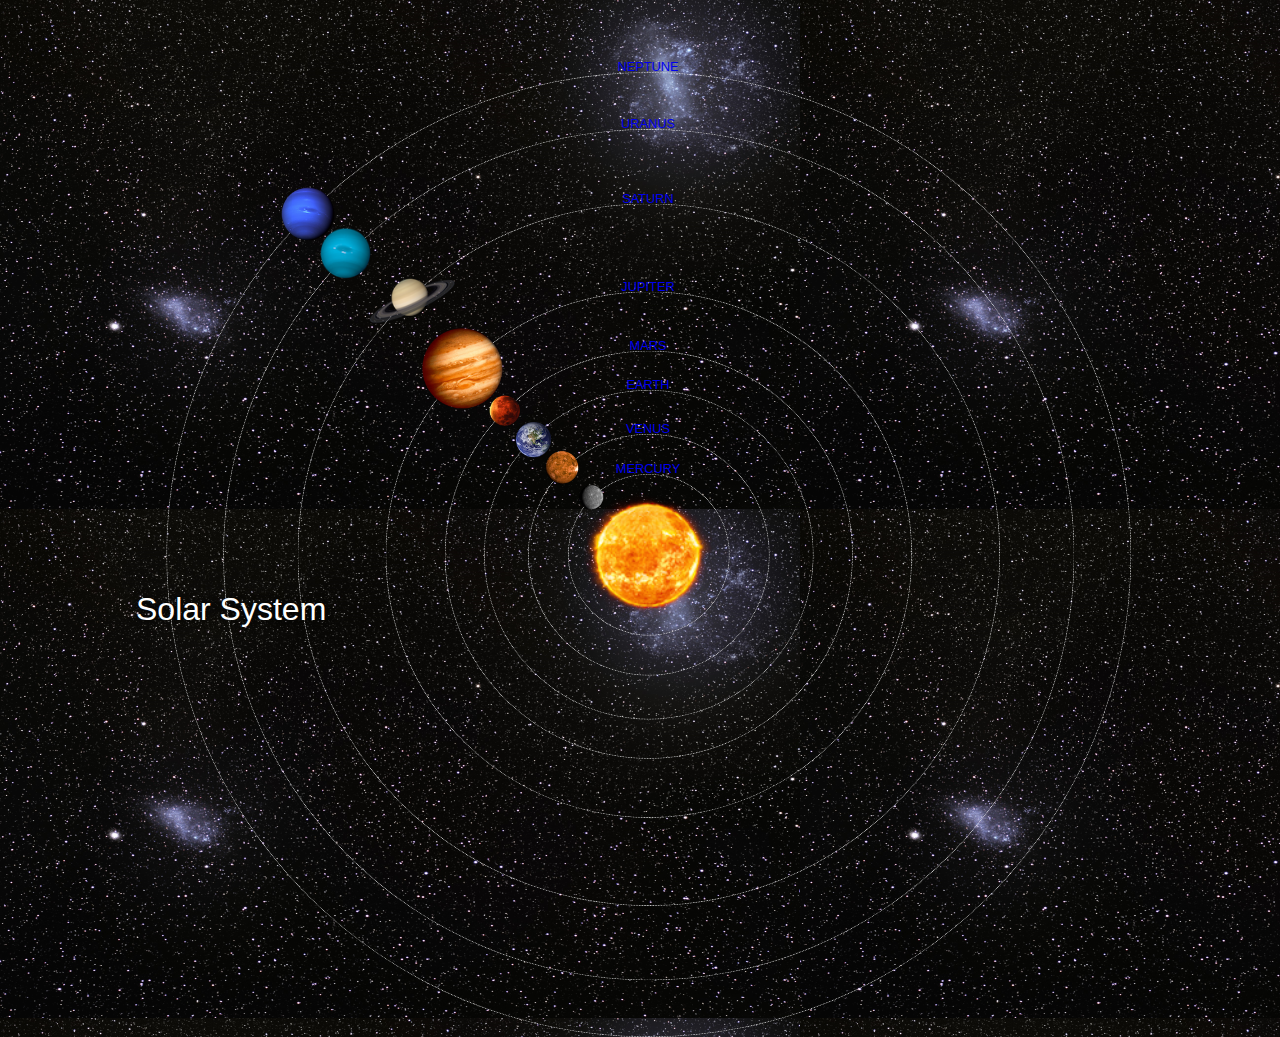
<file: index.html>
<!DOCTYPE html>
<html>
    <head>
        <title>Solar System</title>
        <link rel="stylesheet" href="style.css">
    </head>
    <body>
        <div id="container">
            <h1>Solar System</h1>
            <a href="sun.html"><img src="images/sun.png" id="sun"/></a>

            <div id="neptune-orbit">
                <a href="neptune.html"><img src="images/neptune.png" id="neptune"/></a>
            </div>
            <div id="neptune-label" class="label-box">
                <a href="neptune.html">NEPTUNE</a>
            </div>

            <div id="uranus-orbit">
                    <a href="uranus.html"><img src="images/uranus.png" id="uranus"/></a>
            </div>
            <div id="uranus-label" class="label-box">
                <a href="uranus.html">URANUS</a>
            </div>

            <div id="saturn-orbit">
                <a href="saturn.html"><img src="images/saturn.png" id="saturn"/></a>
            </div>
            <div id="saturn-label" class="label-box">
            <a href="saturn.html">SATURN</a>
            </div>

            <div id="jupiter-orbit">
                <a href="jupiter.html"><img src="images/jupiter.png" id="jupiter"/></a>
            </div>
            <div id="jupiter-label" class="label-box">
            <a href="jupiter.html">JUPITER</a>
            </div>

            <div id="mars-orbit">
                <a href="mars.html"><img src="images/mars.png" id="mars"/></a>
            </div>
            <div id="mars-label" class="label-box">
            <a href="mars.html">MARS</a>
            </div>

            <div id="earth-orbit">
                <a href="earth.html"><img src="images/earth.png" id="earth"/></a>
            </div>
            <div id="earth-label" class="label-box">
            <a href="earth.html">EARTH</a>
            </div>

            <div id="venus-orbit">
                <a href="venus.html"><img src="images/venus.png" id="venus"/></a>
            </div>
            <div id="venus-label" class="label-box">
            <a href="venus.html">VENUS</a>
            </div>

            <div id="mercury-orbit">
                <a href="mercury.html"><img src="images/mercury.png" id="mercury"/></a>
            </div>
            <div id="mercury-label" class="label-box">
            <a href="mercury.html">MERCURY</a>
            </div>
        </div>
    </body>
</html>
</file>
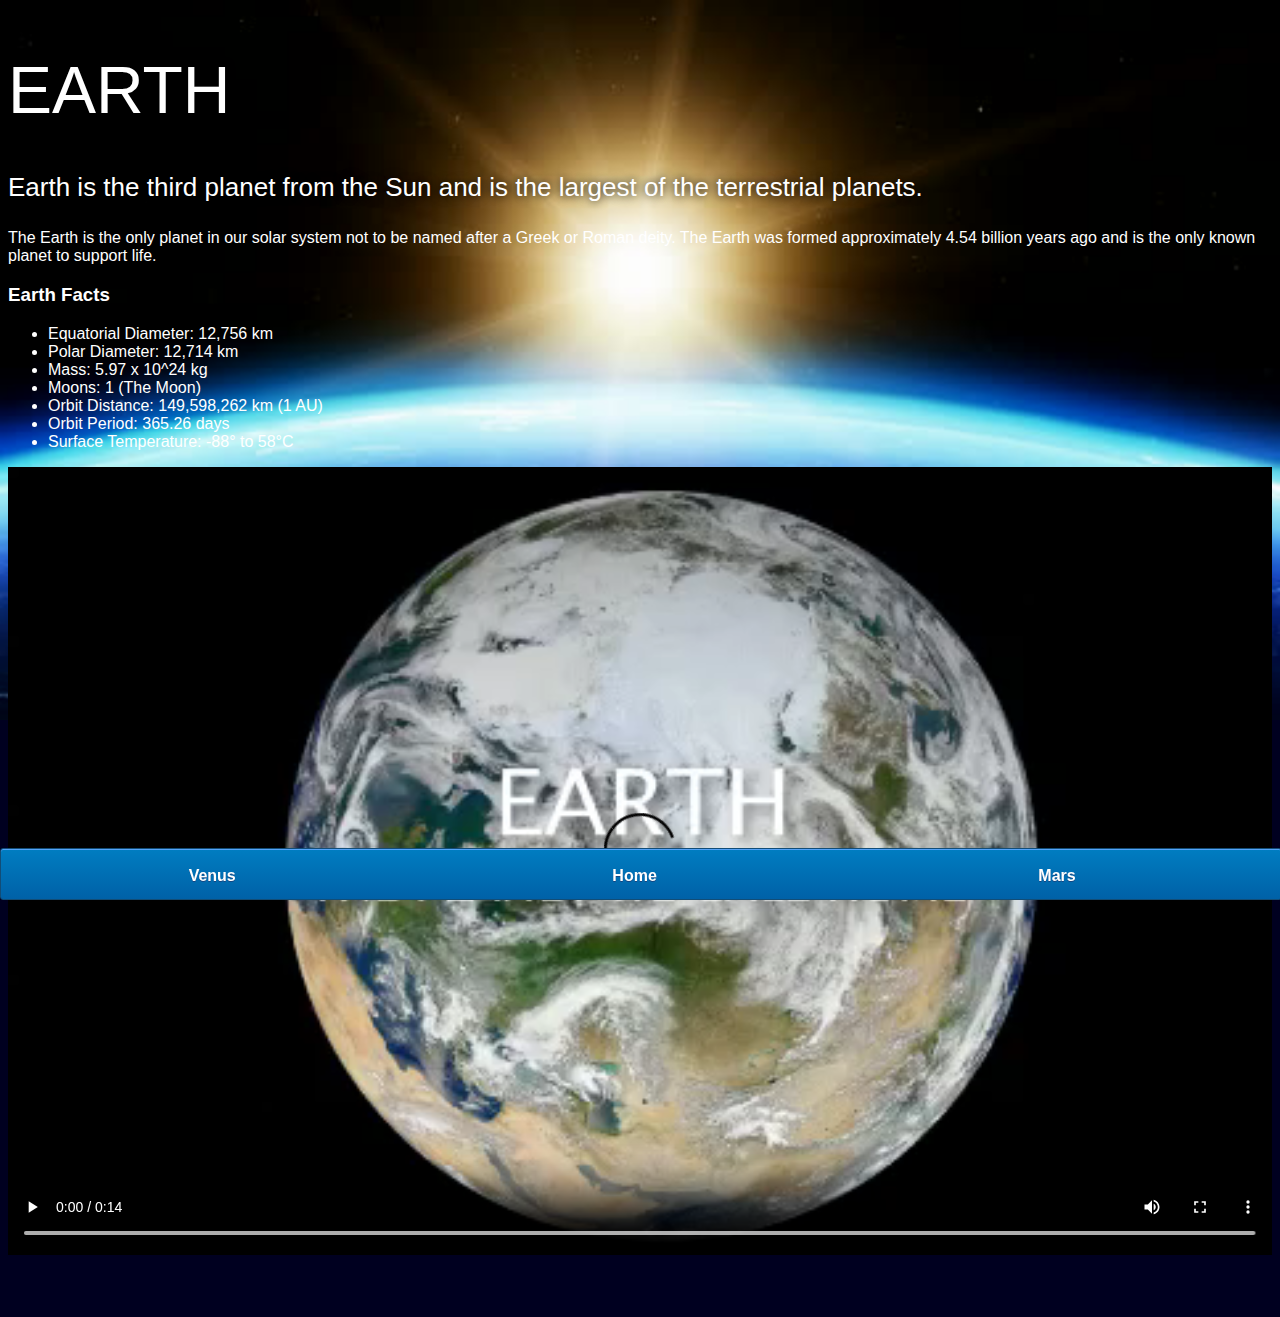
<file: earth.html>
<!DOCTYPE html>
<html>
    <head>
        <title>Solar System</title>
        <link rel="stylesheet" href="style-pages.css">
    </head>
    <body>
        <div id="main">
            <div id="content">  
                <h1>Earth</h1>
            <p class="intro">
             Earth is the third planet from the Sun and is the largest of the terrestrial planets. 
            </p>             

            <p>The Earth is the only planet in our solar system not to be named after a Greek or Roman deity. The Earth was formed approximately 4.54 billion years ago and is the only known planet to support life.</p>

            <h3>Earth Facts</h3>
                <ul>
                <li>Equatorial Diameter:	12,756 km</li>
                <li>Polar Diameter:	12,714 km</li>
                <li>Mass:	5.97 x 10^24 kg</li>
                <li>Moons:	1 (The Moon)</li>
                <li>Orbit Distance:	149,598,262 km (1 AU)</li>
                <li>Orbit Period:	365.26 days</li>
                <li>Surface Temperature:	-88&deg; to 58&deg;C</li>
                </ul>
            <video id="video" controls>
                <source src="videos/earth-video.mp4" type="video/mp4">
            </video>
            </div>

            <div id="tabs-bottom">
                <a href="venus.html">Venus</a>
                <a href="index.html">Home</a>
                <a href="mars.html">Mars</a>
            </div>
        </div>
    </head>
    </body>
</html>
</file>
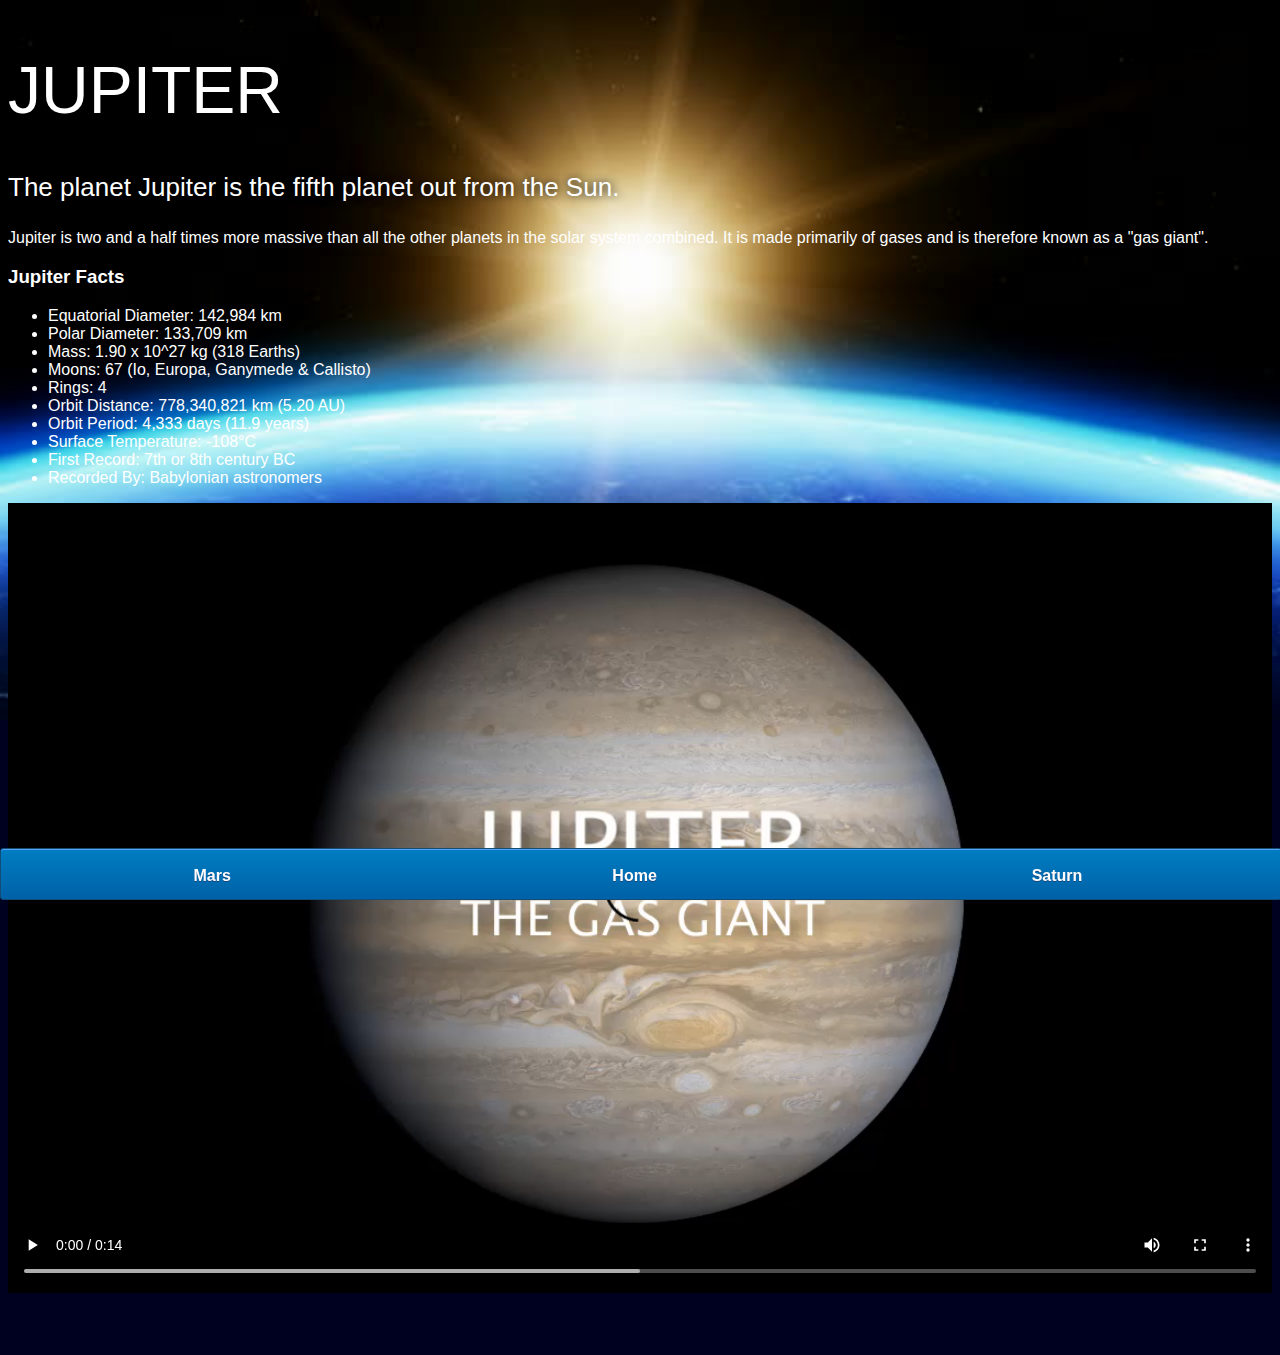
<file: jupiter.html>
<!DOCTYPE html>
<html>
    <head>
        <title>Solar System</title>
        <link rel="stylesheet" href="style-pages.css">
    </head>
    <body>
        <div id="main">
            <div id="content">
                <h1>Jupiter</h1>
            <p class="intro">
                    The planet Jupiter is the fifth planet out from the Sun.
            </p>             

            <p>Jupiter is two and a half times more massive than all the other planets in the solar system combined. It is made primarily of gases and is therefore known as a "gas giant".</p>

                <h3>Jupiter Facts</h3>
                <ul>
                    <li>Equatorial Diameter:	142,984 km</li>
                    <li>Polar Diameter:	133,709 km</li>
                    <li>Mass:	1.90 x 10^27 kg (318 Earths)</li>
                    <li>Moons:	67 (Io, Europa, Ganymede & Callisto)</li>
                    <li>Rings:	4</li>
                    <li>Orbit Distance:	778,340,821 km (5.20 AU)</li>
                    <li>Orbit Period:	4,333 days (11.9 years)</li>
                    <li>Surface Temperature:	-108&deg;C</li>
                    <li>First Record:	7th or 8th century BC</li>
                    <li>Recorded By:	Babylonian astronomers</li>
                </ul>
                <video id="video" controls>
                    <source src="videos/jupiter-video.mp4" type="video/mp4">
                </video>
            </div>

            <div id="tabs-bottom">
                <a href="mars.html">Mars</a>
                <a href="index.html">Home</a>
                <a href="saturn.html">Saturn</a>
            </div>
        </div>
    </head>
    </body>
</html>
</file>
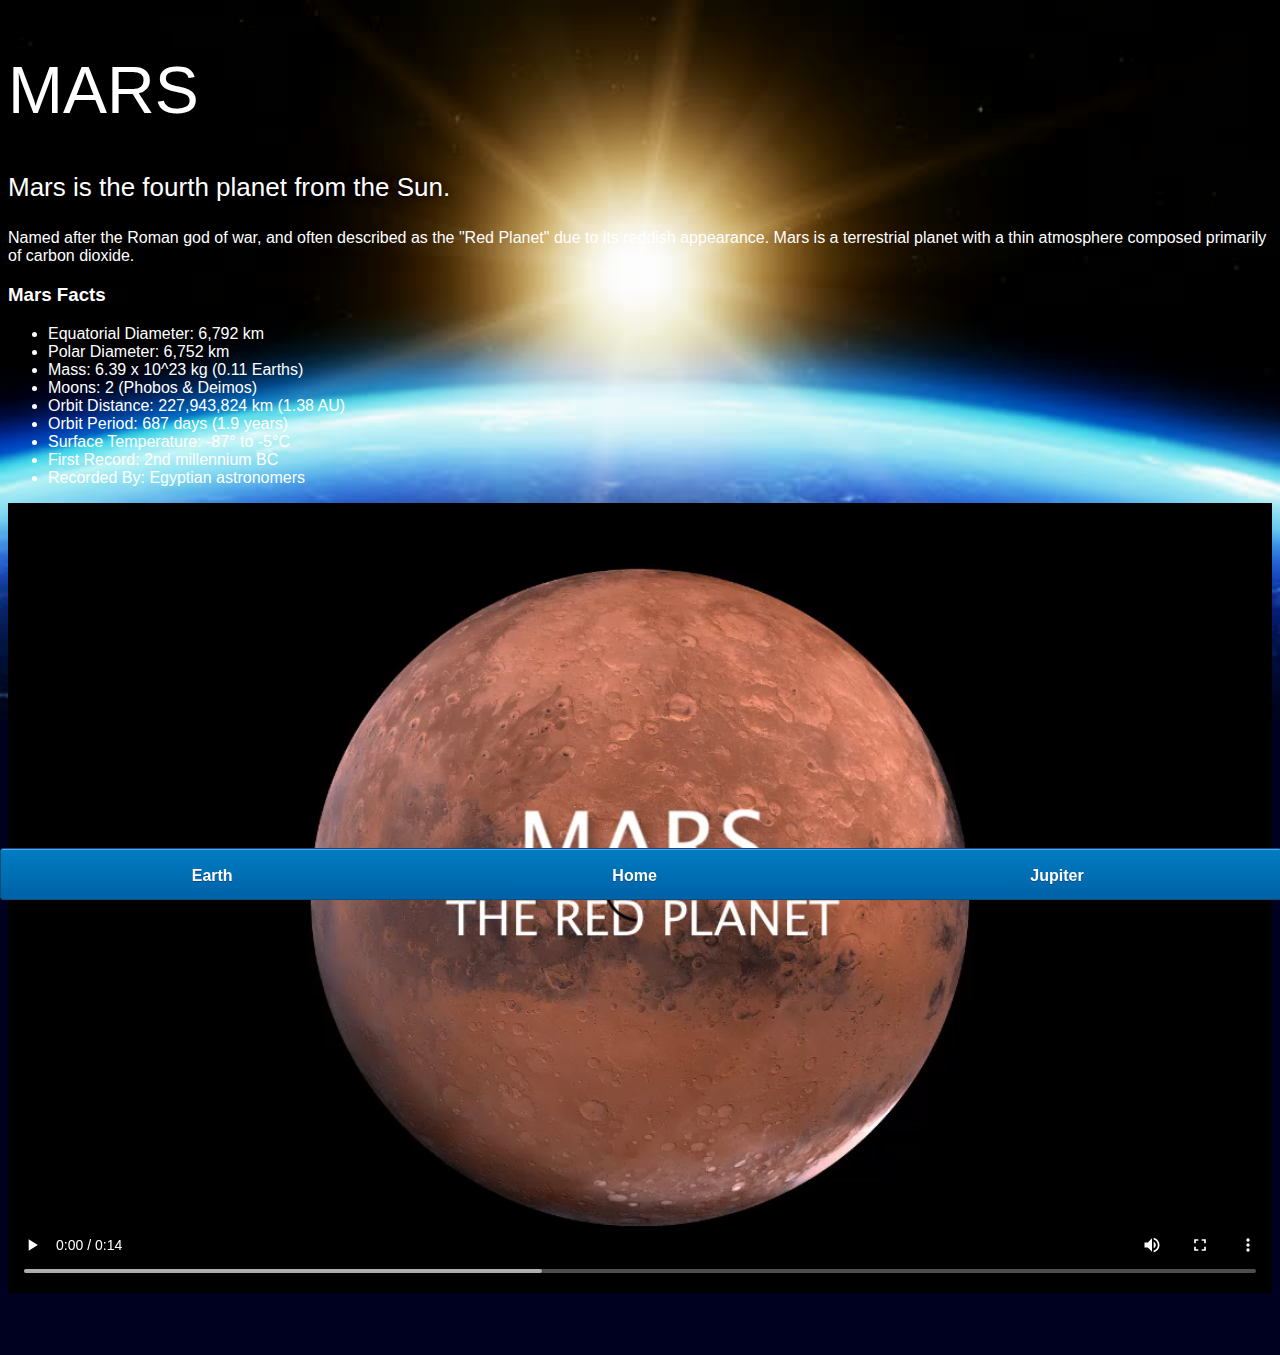
<file: mars.html>
<!DOCTYPE html>
<html>
    <head>
        <title>Solar System</title>
        <link rel="stylesheet" href="style-pages.css">
    </head>
    <body>
        <div id="main">
            <div id="content">
                <h1>Mars</h1>
                <p class="intro">
                    Mars is the fourth planet from the Sun.  
                </p>             

                <p>Named after the Roman god of war, and often described as the "Red Planet" due to its reddish appearance. Mars is a terrestrial planet with a thin atmosphere composed primarily of carbon dioxide.</p>

                <h3>Mars Facts</h3>
                <ul>
                    <li>Equatorial Diameter:	6,792 km</li>
                    <li>Polar Diameter:	6,752 km</li>
                    <li>Mass:	6.39 x 10^23 kg (0.11 Earths)</li>
                    <li>Moons:	2 (Phobos & Deimos)</li>
                    <li>Orbit Distance:	227,943,824 km (1.38 AU)</li>
                    <li>Orbit Period:	687 days (1.9 years)</li>
                    <li>Surface Temperature:	-87&deg; to -5&deg;C</li>
                    <li>First Record:	2nd millennium BC</li>
                    <li>Recorded By:	Egyptian astronomers</li>
                </ul>
                <video id="video" controls>
                    <source src="videos/mars-video.mp4" type="video/mp4">
                </video>
            </div>

            <div id="tabs-bottom">
                <a href="earth.html">Earth</a>
                <a href="index.html">Home</a>
                <a href="jupiter.html">Jupiter</a>

            </div>
        </div>
    </head>
    </body>
</html>
</file>
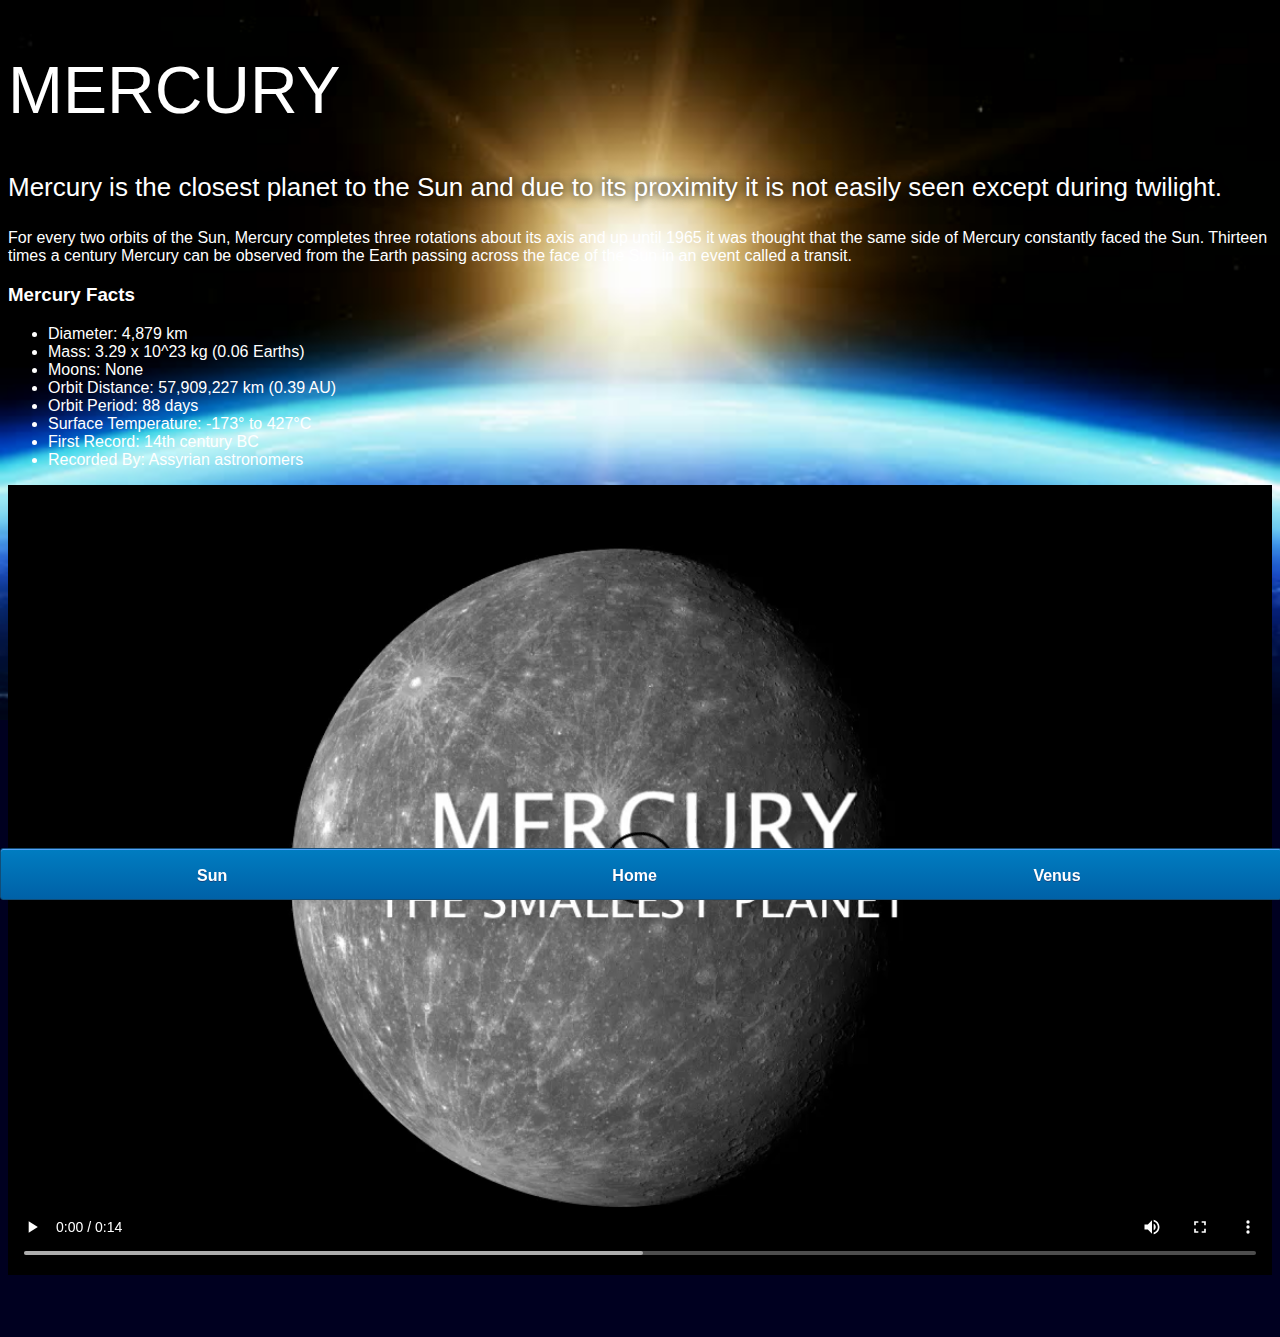
<file: mercury.html>
<!DOCTYPE html>
<html>
    <head>
        <title>Solar System</title>
        <link rel="stylesheet" href="style-pages.css">
    </head>
    <body>
        <div id="main">
            <div id="content">
                <h1>Mercury</h1>
        <p class="intro">
    Mercury is the closest planet to the Sun and due to its proximity it is not easily seen except during twilight. 
        </p>             

        <p>For every two orbits of the Sun, Mercury completes three rotations about its axis and up until 1965 it was thought that the same side of Mercury constantly faced the Sun. Thirteen times a century Mercury can be observed from the Earth passing across the face of the Sun in an event called a transit.</p>
            <h3>Mercury Facts</h3>
        <ul>
            <li>Diameter:	4,879 km</li>
            <li>Mass:	3.29 x 10^23 kg (0.06 Earths)</li>
            <li>Moons:	None</li>
            <li>Orbit Distance:	57,909,227 km (0.39 AU)</li>
            <li>Orbit Period:	88 days</li>
            <li>Surface Temperature:	-173&deg; to 427&deg;C</li>
            <li>First Record:	14th century BC</li>
            <li>Recorded By:	Assyrian astronomers</li>
        </ul>

        <video id="video" controls>
        <source src="videos/mercury-video.mp4" type="video/mp4">
        </video>
        </div>

            <div id="tabs-bottom">
                <a href="sun.html">Sun</a>
                <a href="index.html">Home</a>
                <a href="venus.html">Venus</a>
            </div>
        </div>
    </head>
    </body>
</html>
</file>
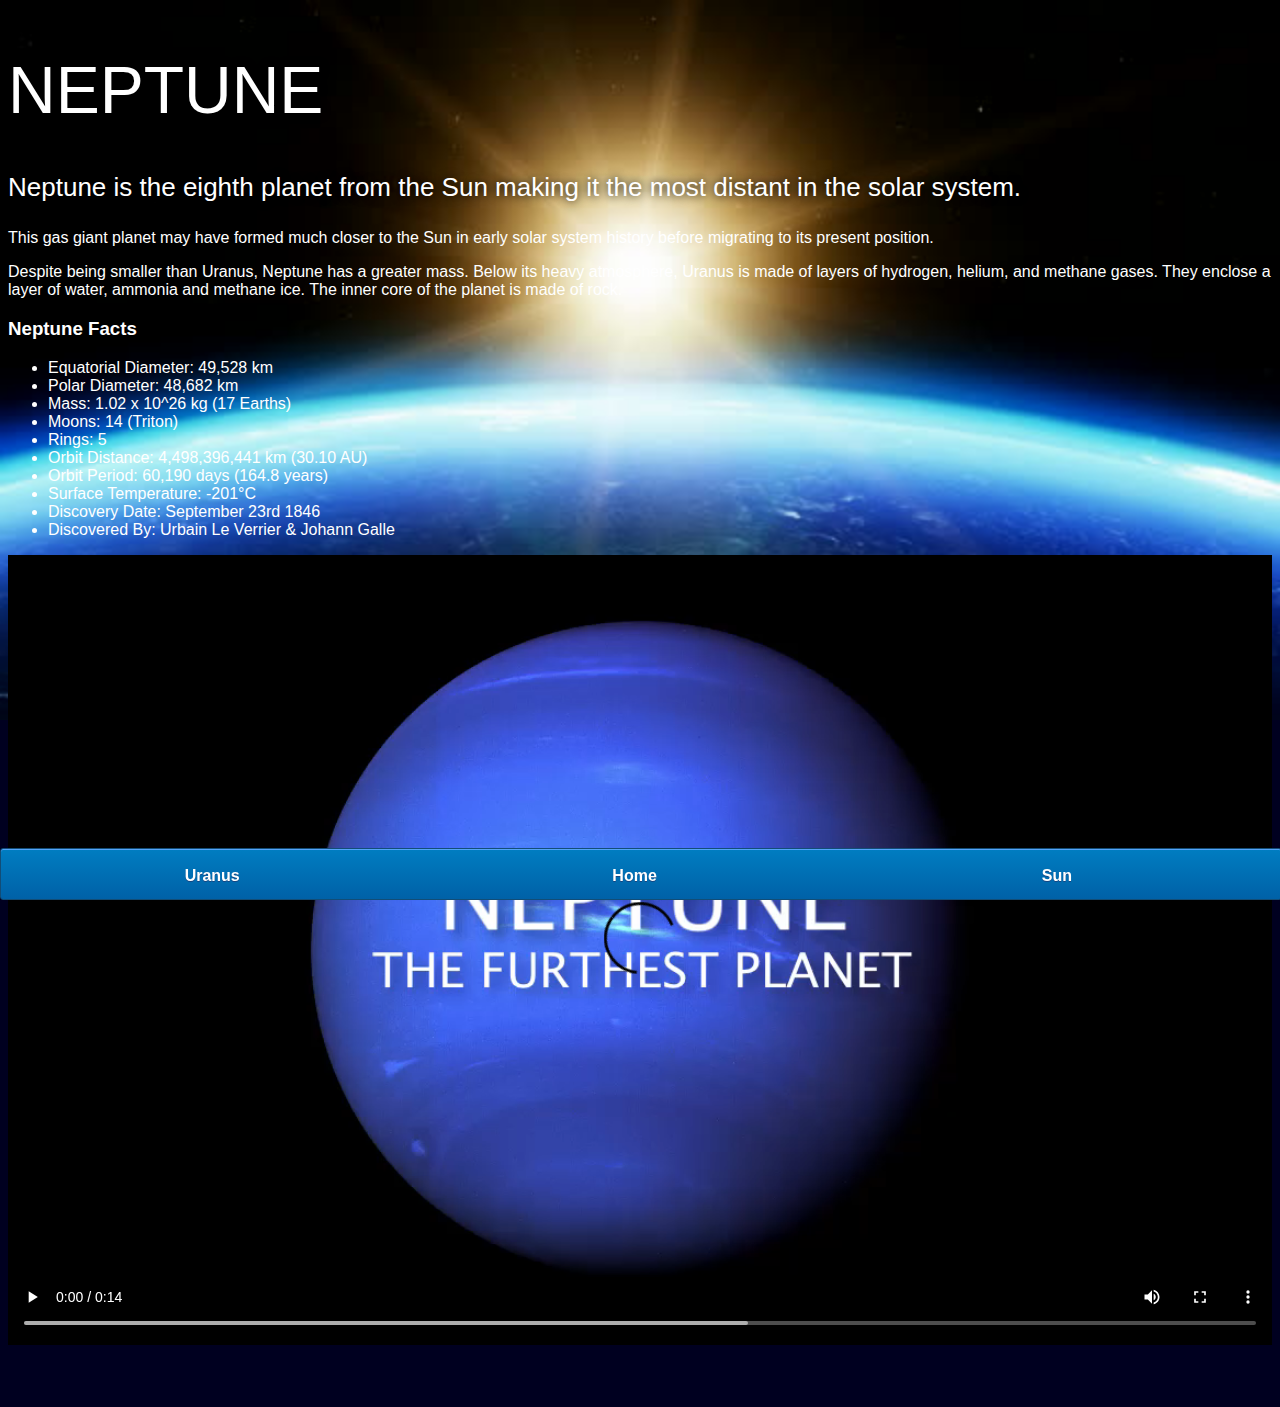
<file: neptune.html>
<!DOCTYPE html>
<html>
    <head>
        <title>Solar System</title>
        <link rel="stylesheet" href="style-pages.css">
    </head>
    <body>
        <div id="main">
            <div id="content">
                <h1>Neptune</h1>
            <p class="intro">
                    Neptune is the eighth planet from the Sun making it the most distant in the solar system. 
            </p>             
            <p>This gas giant planet may have formed much closer to the Sun in early solar system history before migrating to its present position.</p>

            <p>Despite being smaller than Uranus, Neptune has a greater mass. Below its heavy atmosphere, Uranus is made of layers of hydrogen, helium, and methane gases. They enclose a layer of water, ammonia and methane ice. The inner core of the planet is made of rock.</p>

                <h3>Neptune Facts</h3>
                <ul>
                    <li>Equatorial Diameter:	49,528 km</li>
                    <li>Polar Diameter:	48,682 km</li>
                    <li>Mass:	1.02 x 10^26 kg (17 Earths)</li>
                    <li>Moons:	14 (Triton)</li>
                    <li>Rings:	5</li>
                    <li>Orbit Distance:	4,498,396,441 km (30.10 AU)</li>
                    <li>Orbit Period:	60,190 days (164.8 years)</li>
                    <li>Surface Temperature:	-201&deg;C</li>
                    <li>Discovery Date:	September 23rd 1846</li>
                    <li>Discovered By:	Urbain Le Verrier & Johann Galle</li>
                </ul>

                <video id="video" controls>
                    <source src="videos/neptune-video.mp4" type="video/mp4">
                </video>

            </div>

            <div id="tabs-bottom">
                <a href="uranus.html">Uranus</a>
                <a href="index.html">Home</a>
                <a href="sun.html">Sun</a>
            </div>

        </div>
    </head>
    </body>
</html>
</file>
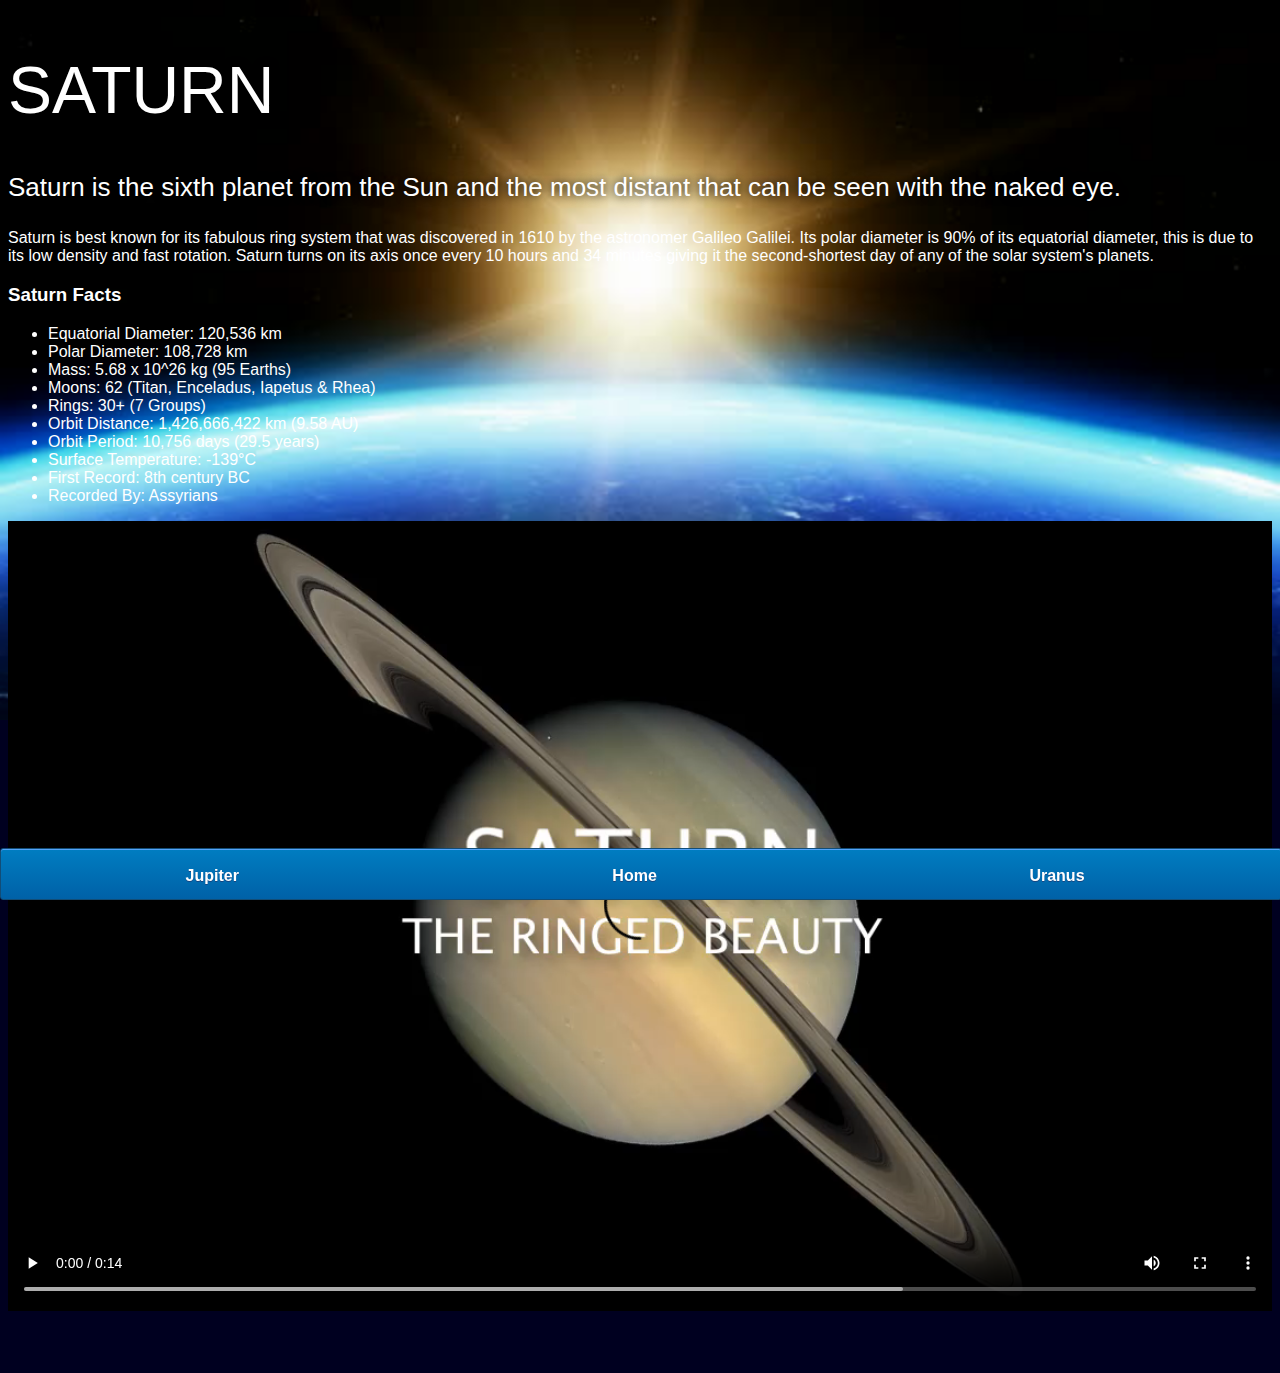
<file: saturn.html>
<!DOCTYPE html>
<html>
    <head>
        <title>Solar System</title>
        <link rel="stylesheet" href="style-pages.css">
    </head>
    <body>
        <div id="main">
            <div id="content">
                <h1>Saturn</h1>
             <p class="intro">
                    Saturn is the sixth planet from the Sun and the most distant that can be seen with the naked eye.
            </p>             

            <p>Saturn is best known for its fabulous ring system that was discovered in 1610 by the astronomer Galileo Galilei. Its polar diameter is 90% of its equatorial diameter, this is due to its low density and fast rotation. Saturn turns on its axis once every 10 hours and 34 minutes giving it the second-shortest day of any of the solar system's planets.</p>

                <h3>Saturn Facts</h3>
                <ul>
                    <li>Equatorial Diameter:	120,536 km</li>
                    <li>Polar Diameter:	108,728 km</li>
                    <li>Mass:	5.68 x 10^26 kg (95 Earths)</li>
                    <li>Moons:	62 (Titan, Enceladus, Iapetus & Rhea)</li>
                    <li>Rings:	30+ (7 Groups)</li>
                    <li>Orbit Distance:	1,426,666,422 km (9.58 AU)</li>
                    <li>Orbit Period:	10,756 days (29.5 years)</li>
                    <li>Surface Temperature:	-139&deg;C</li>
                    <li>First Record:	8th century BC</li>
                    <li>Recorded By:	Assyrians</li>
                </ul>
                
                <video id="video" controls>
                    <source src="videos/saturn-video.mp4" type="video/mp4">
                </video>
            </div>

            <div id="tabs-bottom">
                <a href="jupiter.html">Jupiter</a>
                <a href="index.html">Home</a>
                <a href="uranus.html">Uranus</a>
            </div>
        </div>
    </head>
    </body>
</html>
</file>
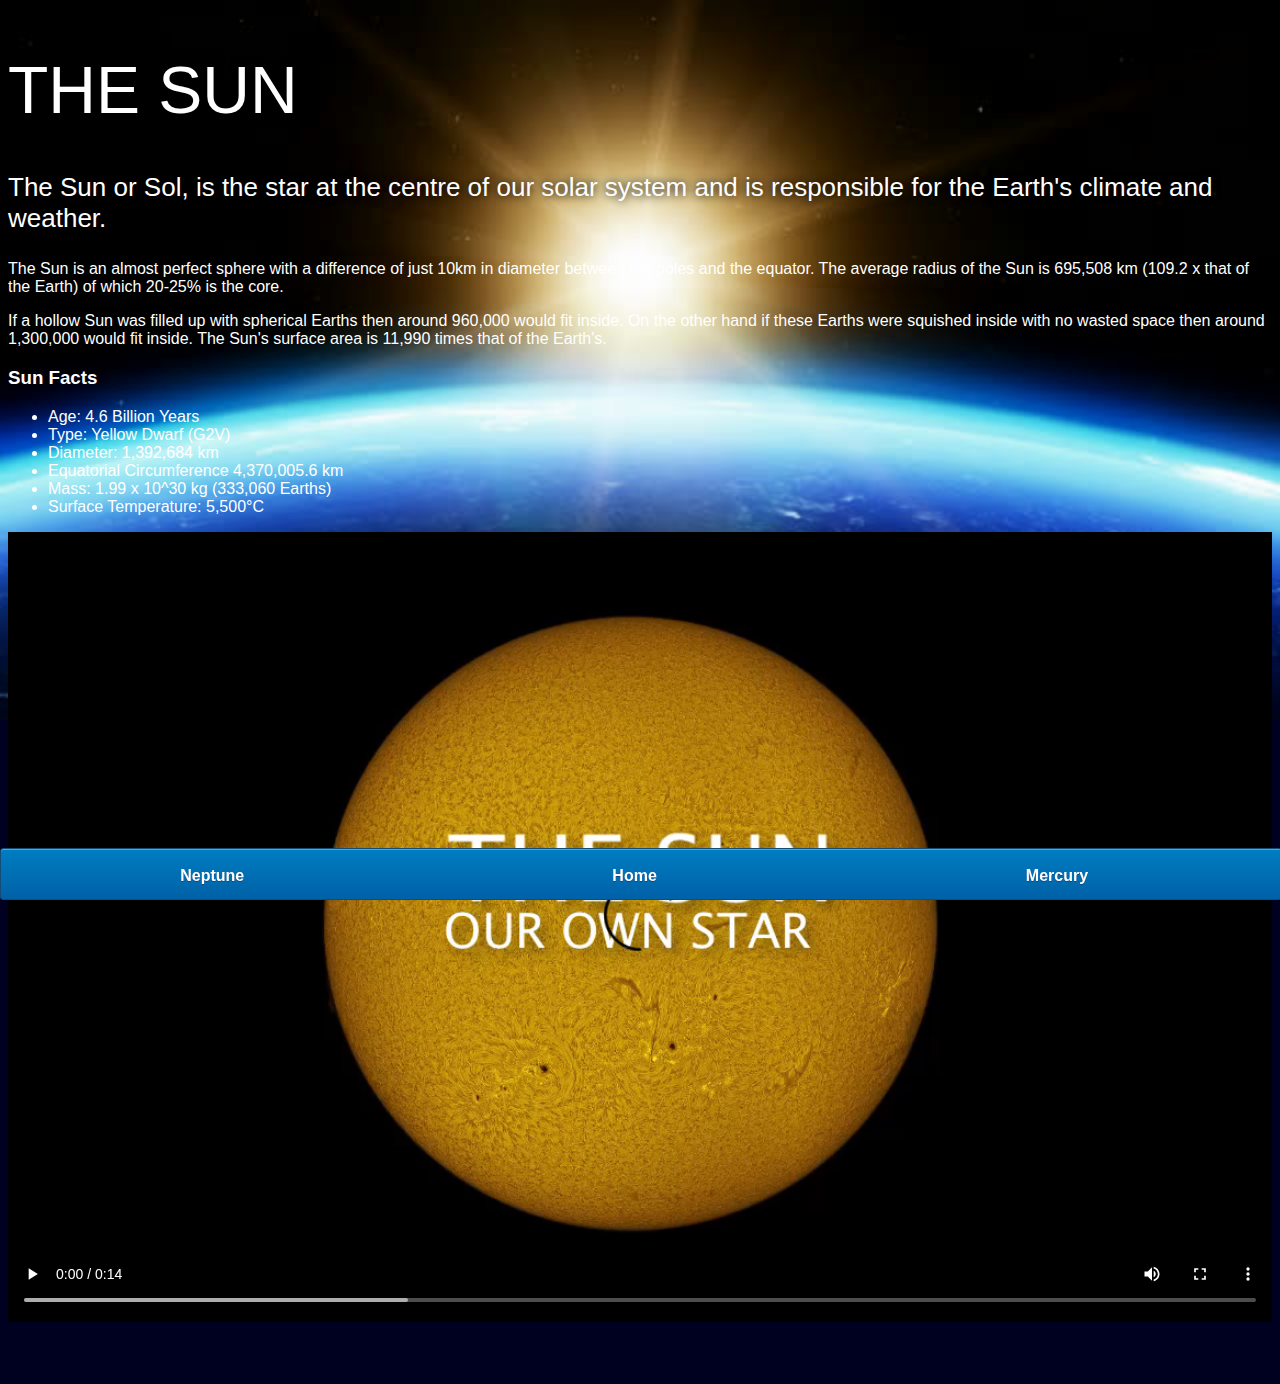
<file: sun.html>
<!DOCTYPE html>
<html>
    <head>
        <title>Solar System</title>
        <link rel="stylesheet" href="style-pages.css">
    </head>
    <body>
        <div id="main">
            <div id="content">
        <h1>The Sun</h1>
                <p class="intro">
                    The Sun or Sol, is the star at the centre of our solar system and is responsible for the Earth's climate and weather. 
                </p>             

                <p>
                    The Sun is an almost perfect sphere with a difference of just 10km in diameter between the poles and the equator. The average radius of the Sun is 695,508 km (109.2 x that of the Earth) of which 20-25% is the core.
                </p>
                <p>
                    If a hollow Sun was filled up with spherical Earths then around 960,000 would fit inside. On the other hand if these Earths were squished inside with no wasted space then around 1,300,000 would fit inside. The Sun's surface area is 11,990 times that of the Earth's.
                </p>

                <h3>Sun Facts</h3>
                <ul>
                    <li>Age:	4.6 Billion Years</li>
                    <li>Type:	Yellow Dwarf (G2V)</li>
                    <li>Diameter:	1,392,684 km</li>
                    <li>Equatorial Circumference	4,370,005.6 km</li>
                    <li>Mass:	1.99 x 10^30 kg (333,060 Earths)</li>
                    <li>Surface Temperature:	5,500°C</li>
                </ul>

                <video id="video" controls>
                    <source src="videos/sun-video.mp4" type="video/mp4">
                </video>
            </div>

            <div id="tabs-bottom">
                <a href="neptune.html">Neptune</a>
                <a href="index.html">Home</a>
                <a href="venus.html">Mercury</a>
            </div>
        </div>
    </body>
</html>
</file>
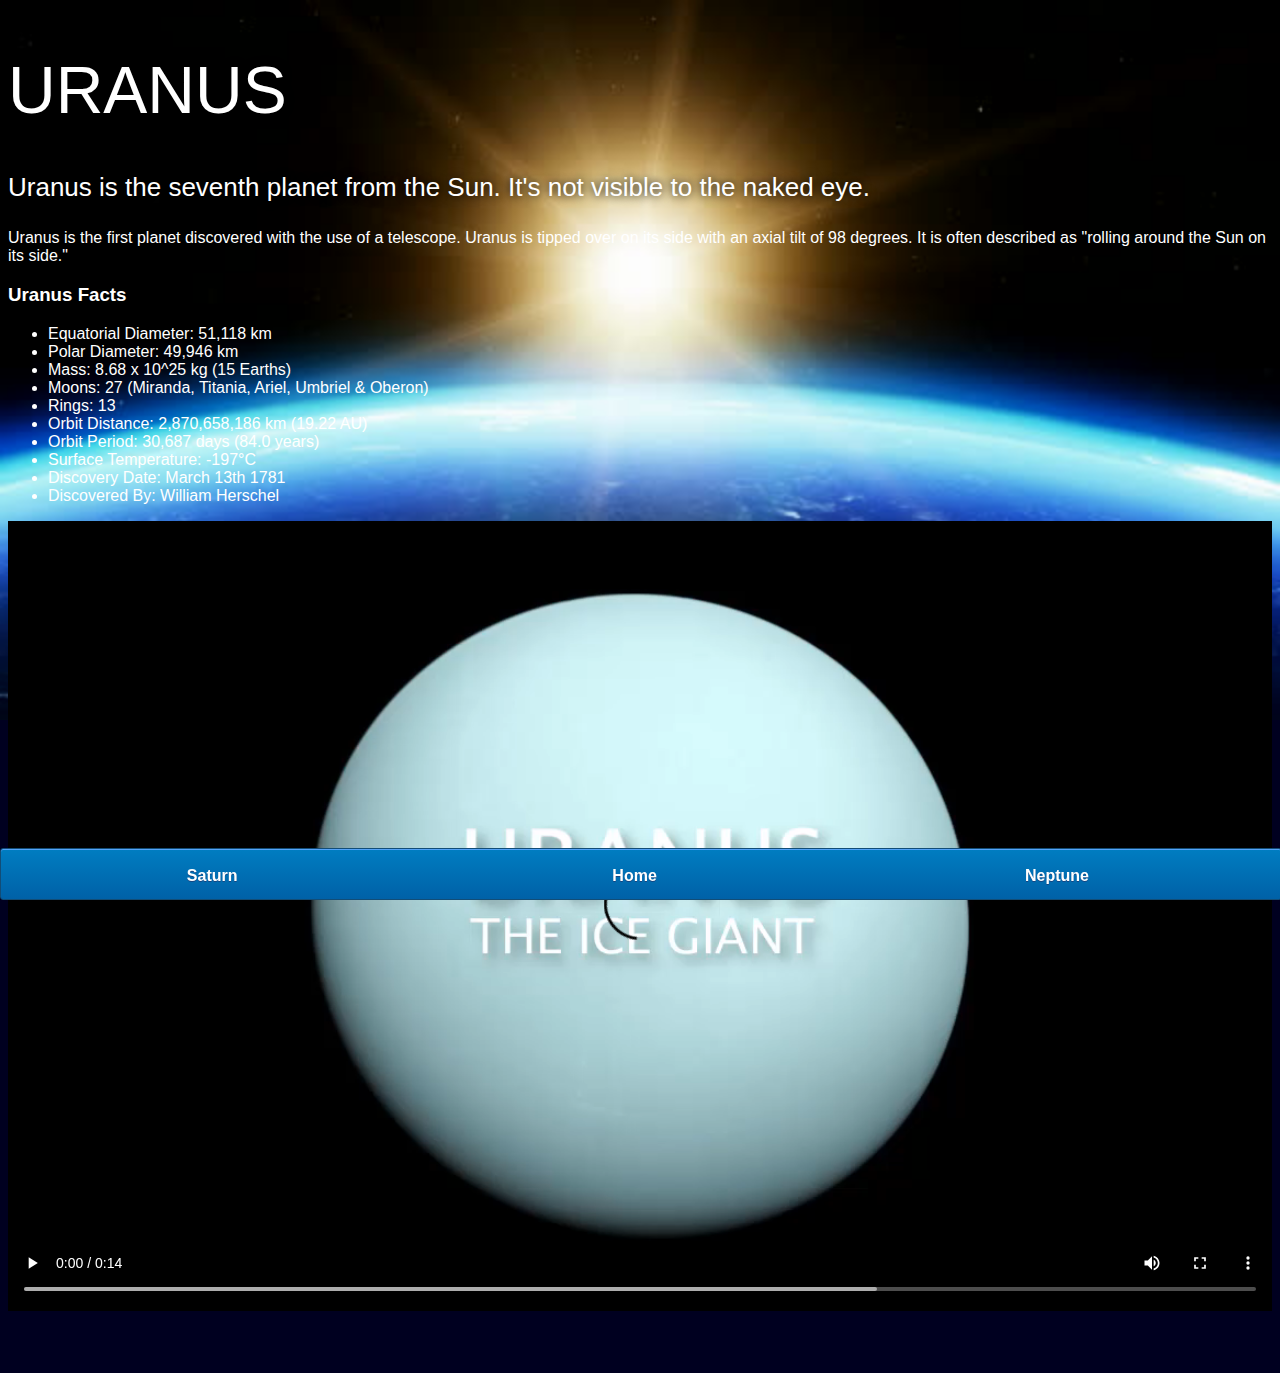
<file: uranus.html>
<!DOCTYPE html>
<html>
    <head>
        <title>Solar System</title>
        <link rel="stylesheet" href="style-pages.css">
    </head>
    <body>
        <div id="main">
            <div id="content">
                <h1>Uranus</h1>
            <p class="intro">
                    Uranus is the seventh planet from the Sun. It's not visible to the naked eye.
            </p>             

            <p>Uranus is the first planet discovered with the use of a telescope. Uranus is tipped over on its side with an axial tilt of 98 degrees. It is often described as "rolling around the Sun on its side."
            </p>

                <h3>Uranus Facts</h3>
                <ul>
                    <li>Equatorial Diameter:	51,118 km</li>
                    <li>Polar Diameter:	49,946 km</li>
                    <li>Mass:	8.68 x 10^25 kg (15 Earths)</li>
                    <li>Moons:	27 (Miranda, Titania, Ariel, Umbriel & Oberon)</li>
                    <li>Rings:	13</li>
                    <li>Orbit Distance:	2,870,658,186 km (19.22 AU)</li>
                    <li>Orbit Period:	30,687 days (84.0 years)</li>
                    <li>Surface Temperature:	-197&deg;C</li>
                    <li>Discovery Date:	March 13th 1781</li>
                    <li>Discovered By:	William Herschel</li>
                </ul>
                
                <video id="video" controls>
                    <source src="videos/uranus-video.mp4" type="video/mp4">
                </video>
            </div>

            <div id="tabs-bottom">
                <a href="saturn.html">Saturn</a>
                <a href="index.html">Home</a>
                <a href="neptune.html">Neptune</a>
            </div>
        </div>
    </head>
    </body>
</html>
</file>
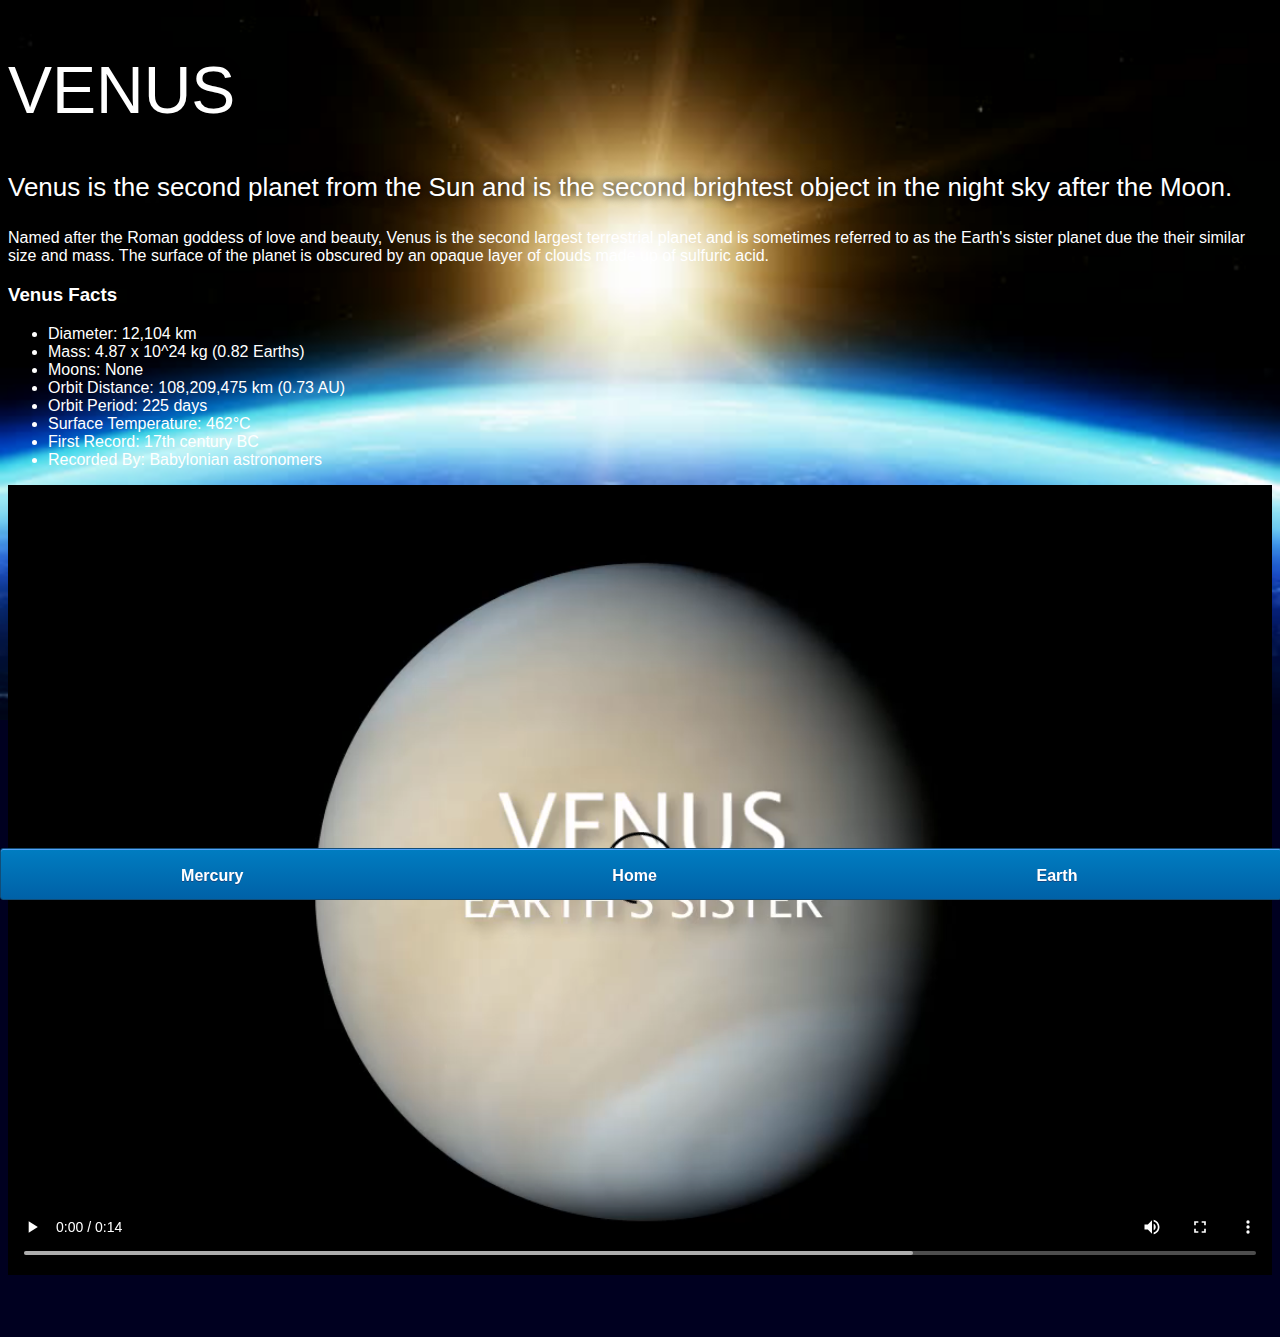
<file: venus.html>
<!DOCTYPE html>
<html>
    <head>
        <title>Solar System</title>
        <link rel="stylesheet" href="style-pages.css">
    </head>
    <body>
        <div id="main">
            <div id="content">
                <h1>Venus</h1>
            <p class="intro">
                    Venus is the second planet from the Sun and is the second brightest object in the night sky after the Moon. 
            </p>             

            <p>Named after the Roman goddess of love and beauty, Venus is the second largest terrestrial planet and is sometimes referred to as the Earth's sister planet due the their similar size and mass. The surface of the planet is obscured by an opaque layer of clouds made up of sulfuric acid.
            </p>

                <h3>Venus Facts</h3>
                <ul>
                    <li>Diameter: 12,104 km</li>
                    <li>Mass:	4.87 x 10^24 kg (0.82 Earths)</li>
                    <li>Moons:	None</li>
                    <li>Orbit Distance:	108,209,475 km (0.73 AU)</li>
                    <li>Orbit Period:	225 days</li>
                    <li>Surface Temperature:	462&deg;C</li>
                    <li>First Record:	17th century BC</li>
                    <li>Recorded By:	Babylonian astronomers</li>
                </ul>

                <video id="video" controls>
                    <source src="videos/venus-video.mp4" type="video/mp4">
                </video>
            </div>

            <div id="tabs-bottom">
                <a href="mercury.html">Mercury</a>
                <a href="index.html">Home</a>
                <a href="earth.html">Earth</a>
            </div>
        </div>
    </head>
    </body>
</html>
</file>
<file: style.css>
body{
    width: 100%;
    height: 100%;
    background: url('images/space.png');
    overflow: hidden;
}

h1{
    font-family: sans-serif;
    font-weight: 100;
    font-size: 40px;
    text-shadow: 0 0 10px #000000;
    color: white;
}

/*============================= SUN ===================================*/

#sun{
    position: absolute;
    z-index: 1000;
    width: 160px;
    bottom: 10px;
    left: 50%;
    margin-left: -80px;
}

/*============================= NEPTUNE ===================================*/

#neptune{
    width: 66px;
    height: 66px;
    margin: 143px;
    z-index: 1000;
    animation: spin-right 8s linear infinite;
    -webkit-animation: spin-right 8s linear infinite;
}

#neptune-orbit{
    position: absolute;
    width: 1204px;
    height: 1204px;
    bottom: -512px;
    left: 50%;
    margin-left: -602px;
    border: 1px dotted white;
    border-radius: 50%;
    animation: spin-left 14s linear infinite;
    -webkit-animation: spin-left 14s linear infinite;
}

#neptune-label{
    bottom: 692px;
}

/*============================= URANUS ===================================*/

#uranus{
    width: 66px;
    height: 66px;
    margin: 120px;
    z-index: 1000;
    animation: spin-right 8s linear infinite;
    -webkit-animation: spin-right 8s linear infinite;
}

#uranus-orbit{
    position: absolute;
    width: 1062px;
    height: 1062px;
    bottom: -441px;
    left: 50%;
    margin-left: -531px;
    border: 1px dotted white;
    border-radius: 50%;
    animation: spin-left 15s linear infinite;
    -webkit-animation: spin-left 15s linear infinite;
}

#uranus-label{
    bottom: 620px;
}

/*============================= SATURN ===================================*/

#saturn{
    width: 110px;
    margin: 85px;
    z-index: 1000;
    animation: spin-right 13s linear infinite;
    -webkit-animation: spin-right 13s linear infinite;
}

#saturn-orbit{
    position: absolute;
    width: 876px;
    height: 876px;
    bottom: -348px;
    left: 50%;
    margin-left: -438px;
    border: 1px dotted white;
    border-radius: 50%;
    animation: spin-left 13s linear infinite;
    -webkit-animation: spin-left 13s linear infinite;
}

#saturn-label{
    bottom: 527px;
}

/*============================= JUPITER ===================================*/

#jupiter{
    width: 100px;
    height: 100px;
    margin: 45px;
    z-index: 1000;
    animation: spin-right 10s linear infinite;
    -webkit-animation: spin-right 10s linear infinite;
}

#jupiter-orbit{
    position: absolute;
    width: 656px;
    height: 656px;
    bottom: -238px;
    left: 50%;
    margin-left: -328px;
    border: 1px dotted white;
    border-radius: 50%;
    animation: spin-left 10s linear infinite;
    -webkit-animation: spin-left 10s linear infinite;
}

#jupiter-label{
    bottom: 417px;
}

/*============================= MARS ===================================*/

#mars{
    width: 38px;
    height: 38px;
    margin: 55px;
    z-index: 1000;
    animation: spin-right 3s linear infinite;
    -webkit-animation: spin-right 3s linear infinite;
}

#mars-orbit{
    position: absolute;
    width: 508px;
    height: 508px;
    bottom: -164px;
    left: 50%;
    margin-left: -254px;
    border: 1px dotted white;
    border-radius: 50%;
    animation: spin-left 4s linear infinite;
    -webkit-animation: spin-left 4s linear infinite;
}

#mars-label{
    bottom: 343px;
}

/*==================== EARTH ====================*/

#earth {
    width: 50px;
    height: 50px;
    margin: 36px;
    z-index: 1000;
    animation: spin-right 3s linear infinite;
    -webkit-animation: spin-right 3s linear infinite;
}

#earth-orbit {
    position: absolute;
    width: 410px;
    height: 410px;
    bottom: -115px;
    left: 50%;
    margin-left: -205px;
    border: 1px dotted white;
    border-radius: 50%;
    animation: spin-left 5s linear infinite;
    -webkit-animation: spin-left 5s linear infinite;
}

#earth-label{
    bottom: 294px;
}

/*==================== VENUS ====================*/

#venus {
    width: 50px;
    height: 50px;
    margin: 16px;
    z-index: 1000;
}

#venus-orbit {
    position: absolute;
    width: 300px;
    height: 300px;
    bottom: -60px;
    left: 50%;
    margin-left: -150px;
    border: 1px dotted white;
    border-radius: 50%;
    animation: spin-left 4s linear infinite;
    -webkit-animation: spin-left 4s linear infinite;
}

#venus-label{
    bottom: 239px;
}

/*==================== MERCURY ====================*/

#mercury {
    width: 40px;
    height: 40px;
    margin: 8px;
    z-index: 1000;
}

#mercury-orbit {
    position: absolute;
    z-index: 1;
    width: 200px;
    height: 200px;
    bottom: -10px;
    left: 50%;
    margin-left: -100px;
    border: 1px dotted white;
    border-radius: 50%;
    animation: spin-left 2s linear infinite;
    -webkit-animation: spin-left 2s linear infinite;
}

#mercury-label{
    bottom: 189px;
}

/*============================= PLEASE REMOVE ===================================*/

#container{
    transform: scale(0.8, 0.8) translate(0, 700px);
}

/*============================= LABEL-BOX =======================================*/

.label-box{
    position: absolute;
    width: 150px;
    left: 50%;
    margin-left: -75px;
    text-align: center;
    color: white;
    font-weight: 100;
    font-family: sans-serif;
}

.label-box a{
    text-decoration: none;
    padding: 0;
    margin: 0;
}

.label-box a:visited{
    color: white
}

/*============================= ANIMATION =======================================*/

@keyframes spin-left{
    100%{
        transform: rotate(-360deg);
        -webkit-transform:rotate(-360deg);
    }
}

@keyframes spin-right{
    100%{
        transform: rotate(360deg);
        -webkit-transform: rotate(360deg);
    }
}
</file>
<file: style-pages.css>
body{
    margin: 0;
    padding: 0;
    width: 100%;
    background-color: #000020;
    font-family: sans-serif;
    background-image: url('images/earth-sunrise.jpg');
    background-repeat: no-repeat;
    background-size: 100%;
    color: #ffffff;
}

h1{
    font-weight: 100;
    font-size: 66px;
    text-shadow: 0 0 10px #000000;
    text-transform: uppercase;
}

p.intro{
    font-size: 26px;
    font-weight: 200;
    text-shadow: 0 0 10px #000000;
}

#content{
    margin-bottom: 50px;
    padding: 8px;
}

#video{
    width: 100%;
}

/*==================================== BOTTOM TABS =======================================*/

#tabs-bottom{
    position: fixed;
    bottom: 0;
    left: 0;
    z-index: 500;
    display: inline-block;
    width: 100%;
    height: 50px;

    box-shadow: inset 0px 1px 0px 0px #54a3f7;
    background: linear-gradient(#007dc1, #0061a7);
    border-radius: 3px; 
    border: 1px solid #124d77;
}

#tabs-bottom a{
    float: left;
    display: block;
    width: 33%;
    height: 35px;
    font-weight: 700;
    color: white;
    text-align: center;
    text-decoration: none;
    text-shadow: 0px 1px 0px #154682;
    padding-top: 18px;
}
</file>
